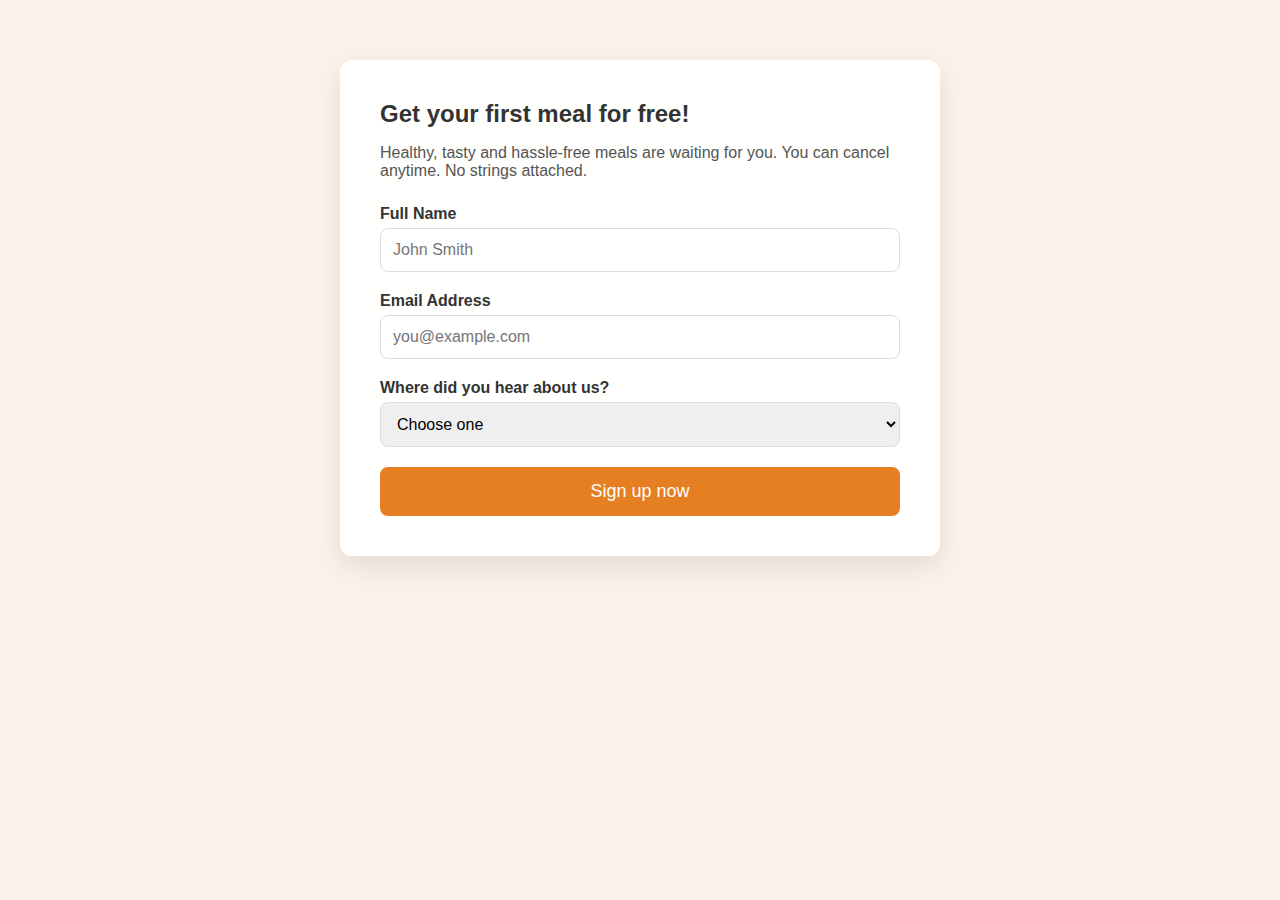
<file: form.html>
<!DOCTYPE html>
<html lang="en">
<head>
  <meta charset="UTF-8" />
  <meta name="viewport" content="width=device-width, initial-scale=1.0"/>
  <title>Omnifood Inspired Form</title>
  <style>
    * {
      box-sizing: border-box;
    }

    body {
      margin: 0;
      font-family: 'Segoe UI', sans-serif;
      background-color: #fdf2e9;
    }

    .form-section {
      background: url('https://images.unsplash.com/photo-1546069901-eacef0df6022') no-repeat center center/cover;
      padding: 60px 20px;
      display: flex;
      justify-content: center;
      align-items: center;
    }

    .form-container {
      background: rgba(255, 255, 255, 0.95);
      padding: 40px;
      border-radius: 12px;
      max-width: 600px;
      width: 100%;
      box-shadow: 0 10px 30px rgba(0, 0, 0, 0.1);
      animation: fadeIn 1s ease-in-out;
    }

    @keyframes fadeIn {
      from {
        opacity: 0;
        transform: translateY(30px);
      }
      to {
        opacity: 1;
        transform: translateY(0);
      }
    }

    .form-container h2 {
      margin-top: 0;
      color: #333;
      margin-bottom: 15px;
    }

    .form-container p {
      margin-bottom: 25px;
      color: #555;
    }

    label {
      font-weight: 600;
      margin-bottom: 5px;
      display: block;
      color: #333;
    }

    input, select {
      width: 100%;
      padding: 12px;
      margin-bottom: 20px;
      border: 1px solid #ddd;
      border-radius: 8px;
      font-size: 16px;
    }

    button {
      width: 100%;
      padding: 14px;
      background-color: #e67e22;
      color: white;
      font-size: 18px;
      border: none;
      border-radius: 8px;
      cursor: pointer;
      transition: background-color 0.3s ease;
    }

    button:hover {
      background-color: #cf711f;
    }

    @media (max-width: 600px) {
      .form-container {
        padding: 30px 20px;
      }
    }
  </style>
</head>
<body>

  <section class="form-section">
    <div class="form-container">
      <h2>Get your first meal for free!</h2>
      <p>Healthy, tasty and hassle-free meals are waiting for you. You can cancel anytime. No strings attached.</p>
      <form>
        <label for="name">Full Name</label>
        <input type="text" id="name" name="name" placeholder="John Smith" required>

        <label for="email">Email Address</label>
        <input type="email" id="email" name="email" placeholder="you@example.com" required>

        <label for="source">Where did you hear about us?</label>
        <select id="source" name="source" required>
          <option value="">Choose one</option>
          <option value="friends">Friends and family</option>
          <option value="youtube">YouTube ad</option>
          <option value="podcast">Podcast</option>
          <option value="others">Other</option>
        </select>

        <button type="submit">Sign up now</button>
      </form>
    </div>
  </section>

</body>
</html>
</file>
